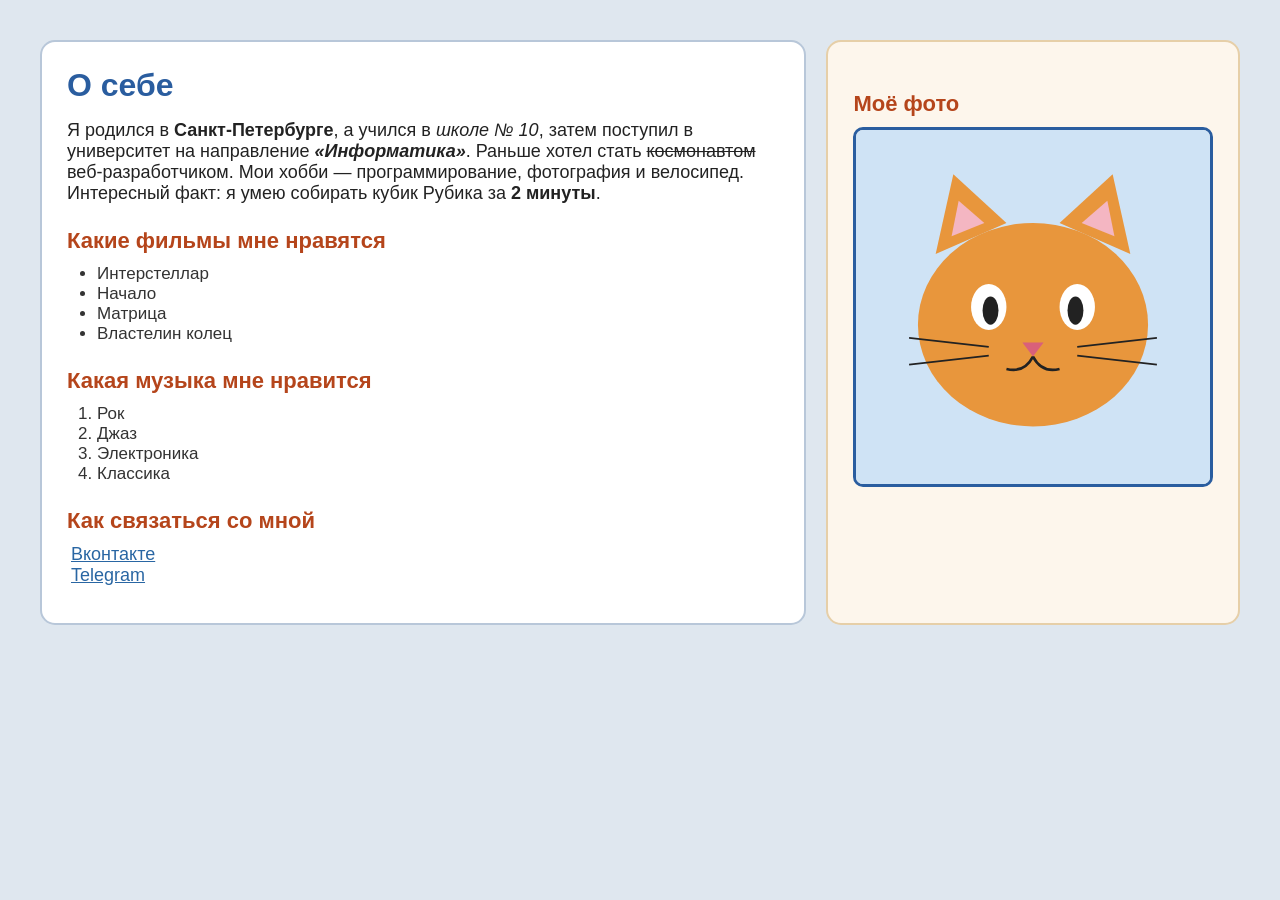
<file: lab2/index.html>
<!DOCTYPE html>
<html lang="ru">
<head>
    <meta charset="UTF-8">
    <title>Лабораторная работа 2</title>
    <link rel="stylesheet" href="style.css">
</head>
<body>

    <div class="content">

        <div class="content-left">
            <h1 class="title">О себе</h1>
            <p class="text">
                Я родился в <b>Санкт-Петербурге</b>, а учился в <i>школе № 10</i>, затем поступил в университет
                на направление <b><i>«Информатика»</i></b>. Раньше хотел стать <del>космонавтом</del>
                веб-разработчиком. Мои хобби — программирование, фотография и велосипед.
                Интересный факт: я умею собирать кубик Рубика за <b>2 минуты</b>.
            </p>

            <h2 class="subtitle">Какие фильмы мне нравятся</h2>
            <ul class="list">
                <li>Интерстеллар</li>
                <li>Начало</li>
                <li>Матрица</li>
                <li>Властелин колец</li>
            </ul>

            <h2 class="subtitle">Какая музыка мне нравится</h2>
            <ol class="list">
                <li>Рок</li>
                <li>Джаз</li>
                <li>Электроника</li>
                <li>Классика</li>
            </ol>

            <h2 class="subtitle">Как связаться со мной</h2>
            <p class="text">
                <a class="link" href="https://vk.com" target="_blank">Вконтакте</a><br>
                <a class="link" href="https://t.me" target="_blank">Telegram</a>
            </p>
        </div>

        <div class="content-right">
            <h2 class="subtitle">Моё фото</h2>
            <img class="photo" src="cat.svg" alt="Котик">
        </div>

    </div>

</body>
</html>
</file>
<file: lab2/style.css>
/* padding и border входят в заданную ширину */
* {
    box-sizing: border-box;
}

/* Подложка страницы */
body {
    background: #dfe7ef;
    font-family: Arial, sans-serif;
    margin: 0;
}

/* Заголовки */
.title {
    font-size: 32px;
    color: #2a5d9f;
    margin: 0 0 16px 0;
}

.subtitle {
    font-size: 22px;
    color: rgb(181, 69, 27);
    margin: 24px 0 10px 0;
}

/* Параграфы */
.text {
    font-size: 18px;
    color: #222222;
    margin: 0 0 12px 0;
}

/* Списки */
.list {
    font-size: 17px;
    color: #333333;
    margin: 0;
    padding-left: 30px;
}

/* Ссылки */
.link {
    font-size: 18px;
    color: hsl(210, 60%, 40%);
    padding: 2px 4px;
}

/* Контейнер для двух карточек */
.content {
    display: flex;
    margin: 30px;
}

/* Левая карточка: информация о себе */
.content-left {
    width: 65%;
    background: #ffffff;
    margin: 10px;
    padding: 25px;
    border: 2px solid #b8c7d9;
    border-radius: 15px;
}

/* Правая карточка: фотография */
.content-right {
    width: 35%;
    background: #fdf6ec;
    margin: 10px;
    padding: 25px;
    border: 2px solid #e6cfa8;
    border-radius: 15px;
}

/* Размеры фотографии */
.photo {
    width: 100%;
    border: 3px solid #2a5d9f;
    border-radius: 10px;
}
</file>
